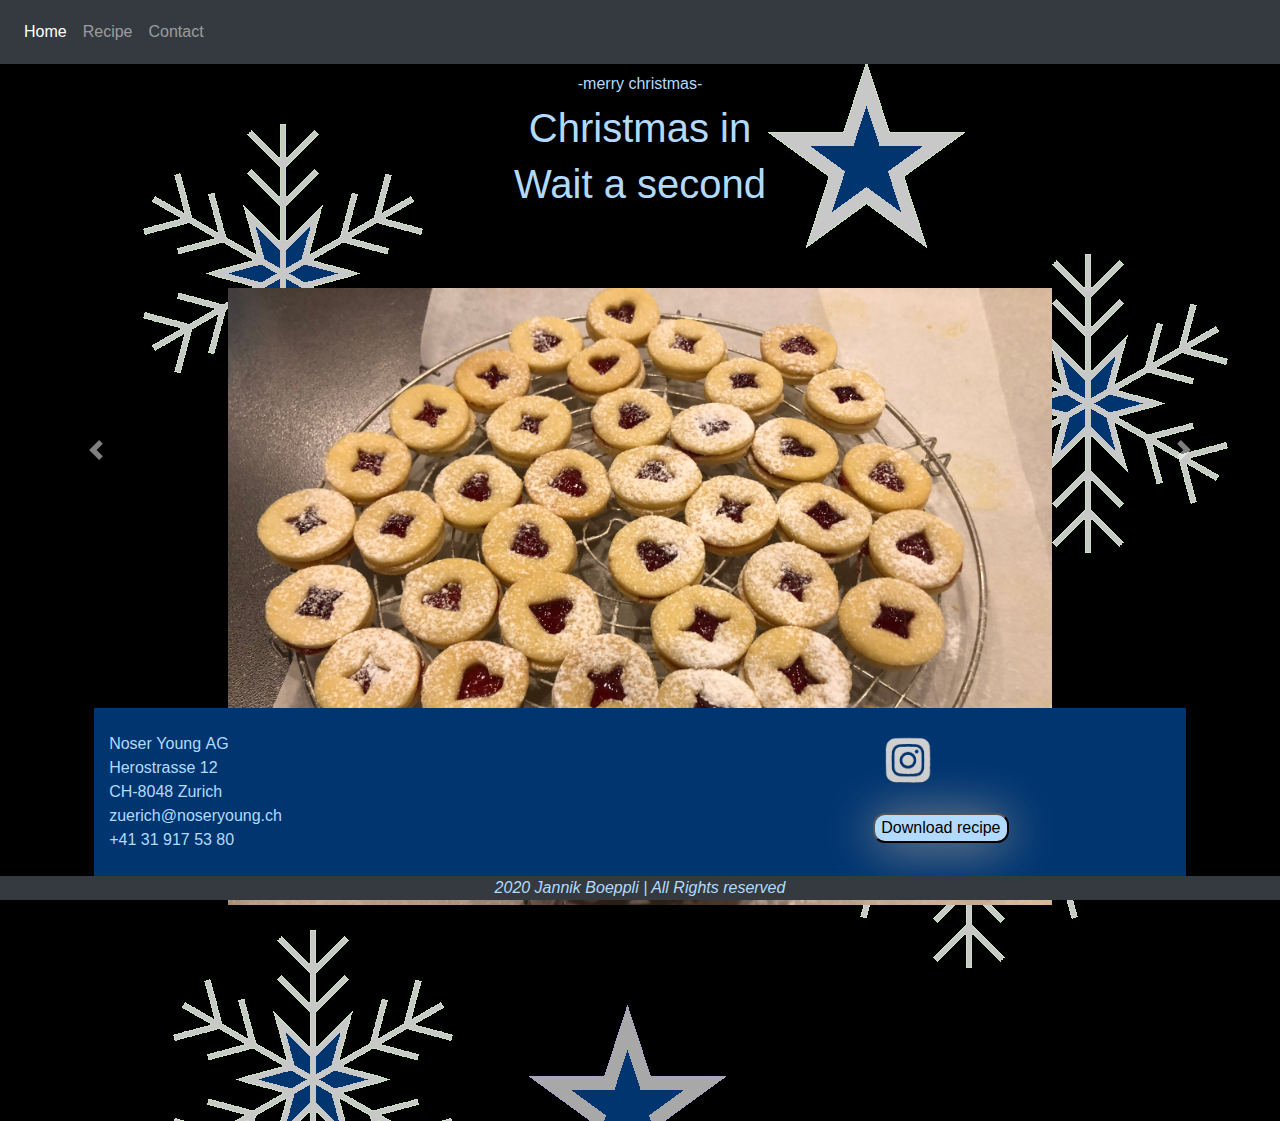
<file: index.html>
<!DOCTYPE html>
<html lang="en">

<head>
    <link rel="stylesheet" href="https://maxcdn.bootstrapcdn.com/bootstrap/4.5.2/css/bootstrap.min.css" />
    <script src="https://ajax.googleapis.com/ajax/libs/jquery/3.5.1/jquery.min.js"></script>
    <script src="https://cdnjs.cloudflare.com/ajax/libs/popper.js/1.16.0/umd/popper.min.js"></script>
    <script src="https://maxcdn.bootstrapcdn.com/bootstrap/4.5.2/js/bootstrap.min.js"></script>
    <link rel="stylesheet" href="https://use.fontawesome.com/releases/v5.7.0/css/all.css"
        integrity="sha384-lZN37f5QGtY3VHgisS14W3ExzMWZxybE1SJSEsQp9S+oqd12jhcu+A56Ebc1zFSJ" crossorigin="anonymous" />

    <meta charset="UTF-8">
    <meta name="viewport" content="width=device-width, initial-scale=1.0">
    <link rel="stylesheet" href="style/stylesheet.css">
    <link rel="preconnect" href="https://fonts.gstatic.com">
    <link
        href="https://fonts.googleapis.com/css2?family=Andika+New+Basic:wght@700&family=Quicksand:wght@500&display=swap"
        rel="stylesheet">

    <title>Recipe Home</title>
</head>

<body>
    <header>
        <!--navbar -->
        <nav class="navbar navbar-expand-lg navbar navbar-dark bg-dark fixed-top">
            <div class="navbarAbsolute">
                <!--Collaps-->
                <div class="collapse navbar-collapse " id="navbarNavDropdown">
                    <ul class="navbar-nav">

                        <li class="nav-item active">
                            <a class="nav-link" href="index.html">Home</a>
                        </li>

                        <li class="nav-item">
                            <a class="nav-link" href="recipe.html">Recipe</a>
                        </li>

                        <li class="nav-item">
                            <a class="nav-link" href="contact.html">Contact</a>
                        </li>
                    </ul>
                </div>

                <button class="navbar-toggler" type="button" data-toggle="collapse" data-target="#navbarNavDropdown"
                    aria-controls="navbarNavDropdown" aria-expanded="false" aria-label="Toggle navigation">
                    <span class="navbar-toggler-icon"></span>
                </button>
            </div>
            <div class="unselectable"><br><br></div>
        </nav>
    </header>

    <main>
        <div class="unselectable"><br><br><br></div>
        <div class="center">
            <label id="toggler" class="easterEgg "> -merry christmas- </label>
        </div>


        <div class="center">
            <h1>Christmas in</h1>
            <h1 id="demo">Wait a second</h1>
        </div>

        <div class="topMargin30"></div>

        <!-- carousel  -->
        <div id="carouselExampleIndicators" class="carousel slide" data-ride="carousel">
            <ol class="carousel-indicators">
                <li data-target="#carouselExampleIndicators" data-slide-to="0" class="active"></li>
                <li data-target="#carouselExampleIndicators" data-slide-to="1"></li>
                <li data-target="#carouselExampleIndicators" data-slide-to="2"></li>
            </ol>

            <div class="carousel-inner">
                <div class="carousel-item active">
                    <div class=" container-fluid">
                        <div class="row">
                            <div class="col-sm-2 col-lg-2"></div>
                            <div class="col-sm-8 col-lg-8">
                                <img class="d-block w-100" src="pictures/IMG_3184.jpg" alt="picture">
                            </div>
                        </div>
                        <div class="row">
                            <div class="col-sm-2 col-lg-3"></div>
                            <div class="col-sm-8 col-lg-6">
                                <div class="center tranBack">Christmas trees were first used by ancient Egyptians and
                                    Romans.</div>
                            </div>
                        </div>
                    </div>
                </div>


                <div class=" carousel-item">

                    <div class=" container-fluid">
                        <div class="row">
                            <div class="col-sm-2 col-lg-2"></div>
                            <div class="col-sm-8 col-lg-8">
                                <img class="d-block w-100 " src="pictures/IMG_3166.jpg" alt="picture">
                            </div>
                        </div>
                        <div class="row">
                            <div class="col-sm-2 col-lg-3"></div>
                            <div class="col-sm-8 col-lg-6">
                                <div class="center tranBack">Q: What has four legs, a hump, and is found at the North
                                    Pole?
                                    <br> A: A lost camel.
                                </div>
                            </div>
                        </div>
                    </div>
                </div>

                <div class="carousel-item">

                    <div class=" container-fluid">
                        <div class="row">
                            <div class="col-sm-2 col-lg-2"></div>
                            <div class="col-sm-8 col-lg-8">
                                <img class="d-block w-100" src="pictures/IMG_3159.jpg" alt="picture">
                            </div>
                        </div>
                        <div class="row">
                            <div class="col-sm-2 col-lg-3"></div>
                            <div class="col-sm-8 col-lg-6">
                                <div class="center tranBack">In Bosten between 1659 and 1681, celebrating christmas used
                                    to
                                    be illegal.</div>
                            </div>
                        </div>
                    </div>
                </div>
            </div>
        </div>

        <a class="carousel-control-prev" href="#carouselExampleIndicators" role="button" data-slide="prev">
            <span class="carousel-control-prev-icon" aria-hidden="true"></span>
            <span class="sr-only">Previous</span>
        </a>

        <a class="carousel-control-next" href="#carouselExampleIndicators" role="button" data-slide="next">
            <span class="carousel-control-next-icon" aria-hidden="true"></span>
            <span class="sr-only">Next</span>
        </a>

        <div class="unselectable"><br><br><br><br><br><br><br><br><br></div>



        <!-- SocialMedia -->
        <div class="container relative SocialMediaBackground">

            <div class="row topMargine30 fixed-bottom ">
                <div class="col-sm-1 col-lg-1"></div>

                <div class="col-sm-3 col-lg-2 SocialMediaFontColour SocialMediaBackground">
                    <div class="unselectable"><br></div>
                    <div>Noser&nbsp;Young&nbsp;AG</div>
                    <div>Herostrasse&nbsp;12</div>
                    <div>CH-8048&nbsp;Zurich</div>
                    <div>zuerich@noseryoung.ch</div>
                    <div>+41&nbsp;31&nbsp;917&nbsp;53&nbsp;80</div>
                    <div class="unselectable"><br><br></div>
                </div>
                <div class="col-sm-1 col-lg-5 SocialMediaBackground"></div>
                <div class="col-sm-6 col-lg-3 SocialMediaBackground">
                    <div class="unselectable"><br></div>
                    <a target="_blank" rel="noopener noreferrer" href="https://www.instagram.com/noseryoung/">
                        <img class="SocialMedia" src="pictures/instagram_icon-700x573.png"
                            alt="click_on_this_very_important_link">
                    </a>
                    <div class="unselectable"><br></div>
                    <a href="pdf/Rascals-recipe.pdf" download>
                        <button class="button">
                            Download recipe
                        </button>
                    </a>
                    <div class="unselectable"><br><br></div>
                </div>
            </div>
        </div>
    </main>
    </main>

    <footer class="page-footer font-small mdb-color fixed-bottom bg-dark">
        <div class="center unselectable">
            <i class="fa fa-copyright footercolor" aria-hidden="true">
                2020&nbsp;Jannik&nbsp;Boeppli |
                All&nbsp;Rights&nbsp;reserved
            </i>
        </div>
    </footer>

    <script src="script/script.js"></script>
</body>

</html>
</file>
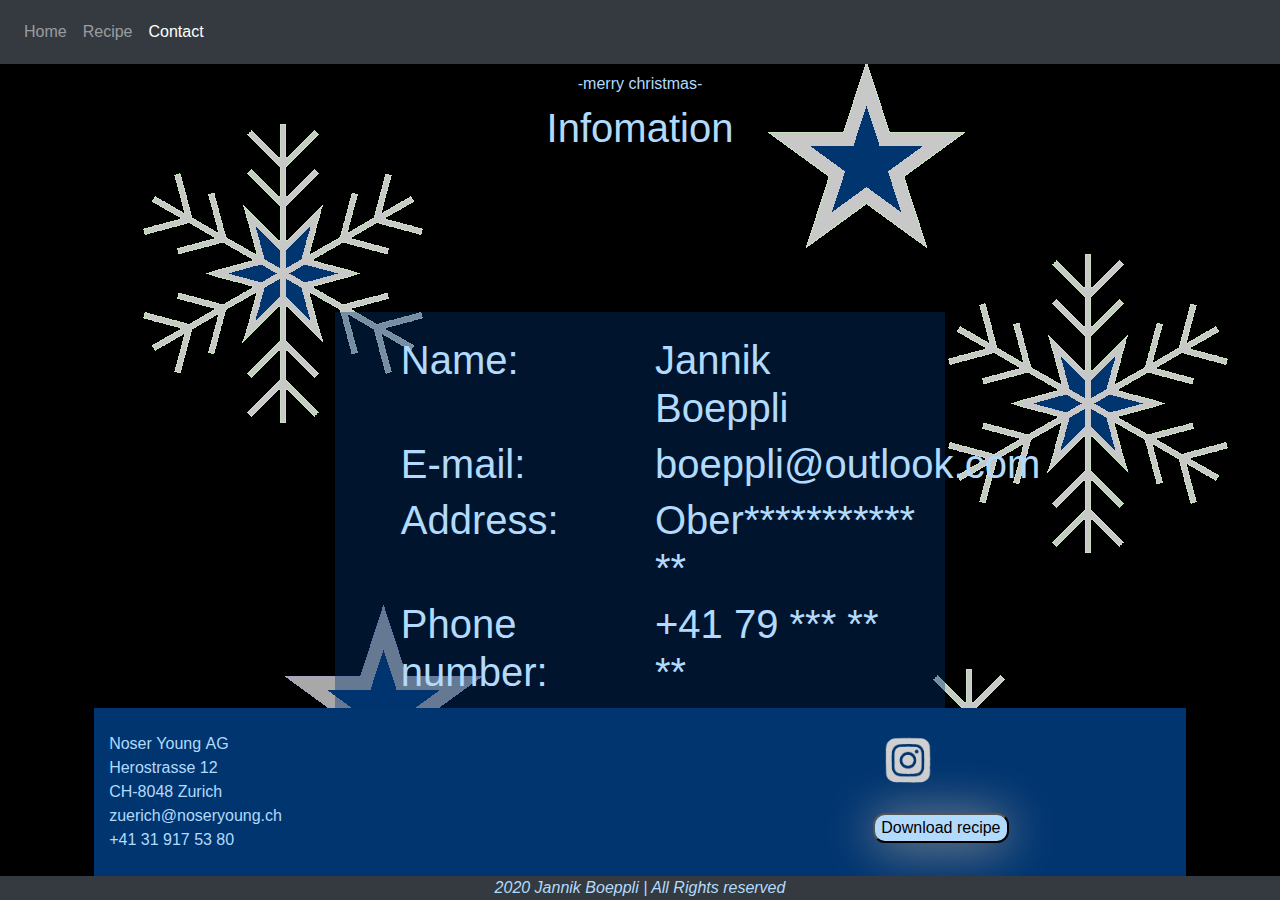
<file: contact.html>
<!DOCTYPE html>
<html lang="en">

<head>
    <link rel="stylesheet" href="https://maxcdn.bootstrapcdn.com/bootstrap/4.5.2/css/bootstrap.min.css" />
    <script src="https://ajax.googleapis.com/ajax/libs/jquery/3.5.1/jquery.min.js"></script>
    <script src="https://cdnjs.cloudflare.com/ajax/libs/popper.js/1.16.0/umd/popper.min.js"></script>
    <script src="https://maxcdn.bootstrapcdn.com/bootstrap/4.5.2/js/bootstrap.min.js"></script>
    <link rel="stylesheet" href="https://use.fontawesome.com/releases/v5.7.0/css/all.css"
        integrity="sha384-lZN37f5QGtY3VHgisS14W3ExzMWZxybE1SJSEsQp9S+oqd12jhcu+A56Ebc1zFSJ" crossorigin="anonymous" />

    <meta charset="UTF-8">
    <meta name="viewport" content="width=device-width, initial-scale=1.0">
    <link rel="stylesheet" href="style/stylesheet.css">
    <link rel="preconnect" href="https://fonts.gstatic.com">
    <link
        href="https://fonts.googleapis.com/css2?family=Andika+New+Basic:wght@700&family=Quicksand:wght@500&display=swap"
        rel="stylesheet">

    <title>Recipe Contact</title>
</head>

<body>
    <header>
        <!--navbar -->
        <nav class="navbar navbar-expand-lg navbar navbar-dark bg-dark fixed-top">

            <div class="navbarAbsolute">
                <!--Collaps-->
                <div class="collapse navbar-collapse " id="navbarNavDropdown">
                    <ul class="navbar-nav">

                        <li class="nav-item">
                            <a class="nav-link" href="index.html">Home</a>
                        </li>

                        <li class="nav-item">
                            <a class="nav-link" href="recipe.html">Recipe</a>
                        </li>

                        <li class="nav-item active">
                            <a class="nav-link" href="contact.html">Contact</a>
                        </li>
                    </ul>
                </div>

                <button class="navbar-toggler" type="button" data-toggle="collapse" data-target="#navbarNavDropdown"
                    aria-controls="navbarNavDropdown" aria-expanded="false" aria-label="Toggle navigation">
                    <span class="navbar-toggler-icon"></span>
                </button>
            </div>
            <div class="unselectable"><br><br></div>
        </nav>
    </header>


    <main>
        <div class="unselectable"><br><br><br></div>
        <div class="center">
            <label id="toggler" class="easterEgg "> -merry christmas- </label>
        </div>

        <h1 class="center">Infomation</h1>
        <div class="unselectable"><br><br><br></div>

        <div class="container-fluid topMargin30">
            <div class="row">
                <div class="col-sm-1 col-lg-3"></div>
                <div class="col-sm-10 col-lg-6">
                    <div class="container-fluid recipeTranBack">
                        <div class="row">
                            <div class="unselectable"><br></div>
                        </div>
                        <div class="row">
                            <div class="col-sm-1 col-lg-1"></div>
                            <div class="col-sm-5 col-lg-5">
                                <h1>Name:</h1> 
                            </div>
                            <div class="col-sm-5 col-lg-5">
                                <h1>Jannik Boeppli</h1>
                            </div>
                        </div>
                        <div class="row">
                            <div class="col-sm-1 col-lg-1"></div>
                            <div class="col-sm-5 col-lg-5">
                                <h1>E-mail:</h1> 
                            </div>
                            <div class="col-sm-5 col-lg-5">
                                <div class="unselectable"><h1>boeppli@outlook.com</h1></div>
                            </div>
                        </div>
                        <div class="row">
                            <div class="col-sm-1 col-lg-1"></div>
                            <div class="col-sm-5 col-lg-5">
                                <h1>Address:</h1> 
                            </div>
                            <div class="col-sm-5 col-lg-5">
                                <h1>Ober*********** **</h1>
                            </div>
                        </div>
                        <div class="row">
                            <div class="col-sm-1 col-lg-1"></div>
                            <div class="col-sm-5 col-lg-5">
                                <h1>Phone number:</h1> 
                            </div>
                            <div class="col-sm-5 col-lg-5">
                                <h1>+41 79 *** ** **</h1>
                            </div>
                        </div>
                        <div class="row">
                            <div class="unselectable"><br></div>
                        </div>
                    </div>
                </div>
            </div>
        </div>

        <div class="container relative SocialMediaBackground">

            <div class="row topMargine30 fixed-bottom ">
                <div class="col-sm-1 col-lg-1"></div>

                <div class="col-sm-3 col-lg-2 SocialMediaFontColour SocialMediaBackground">
                    <div class="unselectable"><br></div>
                    <div>Noser&nbsp;Young&nbsp;AG</div>
                    <div>Herostrasse&nbsp;12</div>
                    <div>CH-8048&nbsp;Zurich</div>
                    <div>zuerich@noseryoung.ch</div>
                    <div>+41&nbsp;31&nbsp;917&nbsp;53&nbsp;80</div>
                    <div class="unselectable"><br><br></div>
                </div>
                <div class="col-sm-1 col-lg-5 SocialMediaBackground"></div>
                <div class="col-sm-6 col-lg-3 SocialMediaBackground">
                    <div class="unselectable"><br></div>
                    <a target="_blank" rel="noopener noreferrer" href="https://www.instagram.com/noseryoung/">
                        <img class="SocialMedia" src="pictures/instagram_icon-700x573.png"
                            alt="click_on_this_very_important_link">
                    </a>
                    <div class="unselectable"><br></div>
                    <a href="pdf/Rascals-recipe.pdf" download>
                        <button class="button">
                            Download recipe
                        </button>
                    </a>
                    <div class="unselectable"><br><br></div>
                </div>
            </div>
        </div>
    </main>

    <footer class="page-footer font-small mdb-color fixed-bottom bg-dark">

        <div class="center unselectable">
            <i class="fa fa-copyright footercolor" aria-hidden="true">
                2020&nbsp;Jannik&nbsp;Boeppli |
                All&nbsp;Rights&nbsp;reserved
            </i>
        </div>
    </footer>
    <script src="script/script.js"></script>
</body>

</html>
</file>
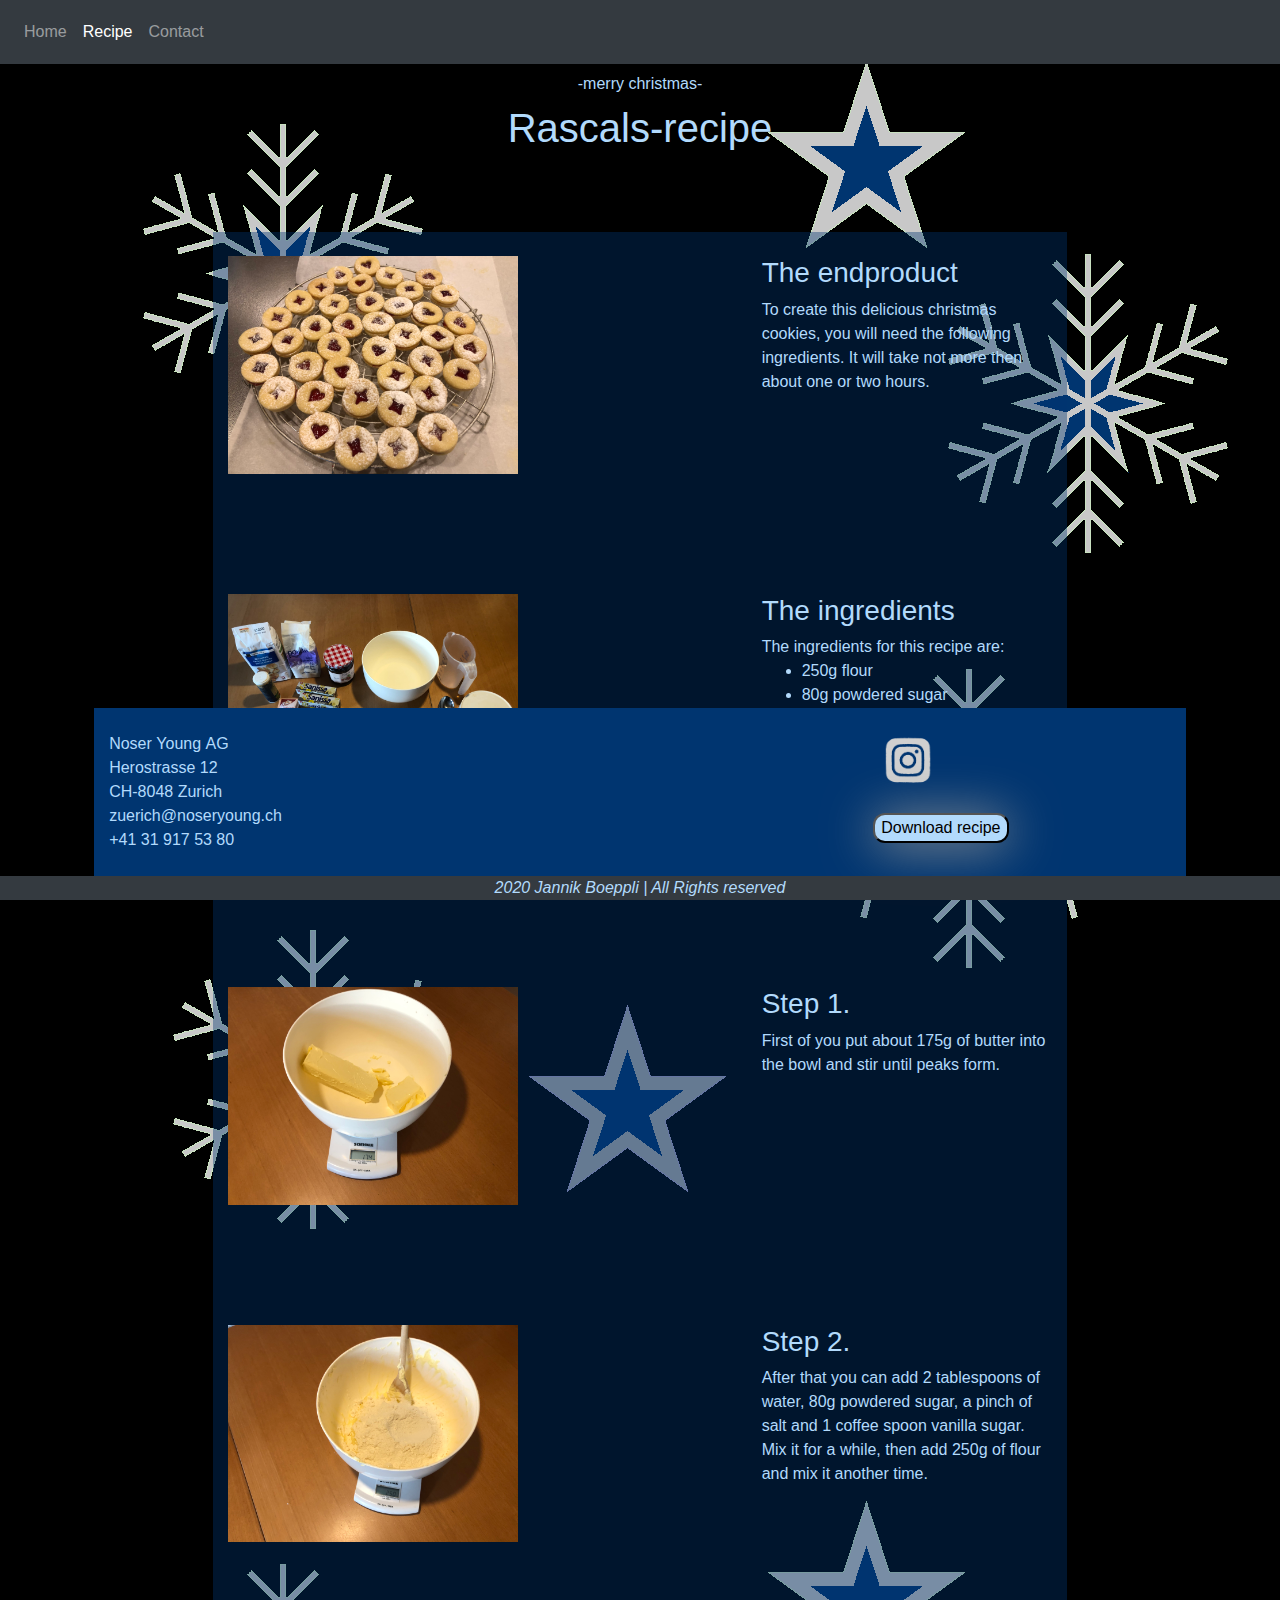
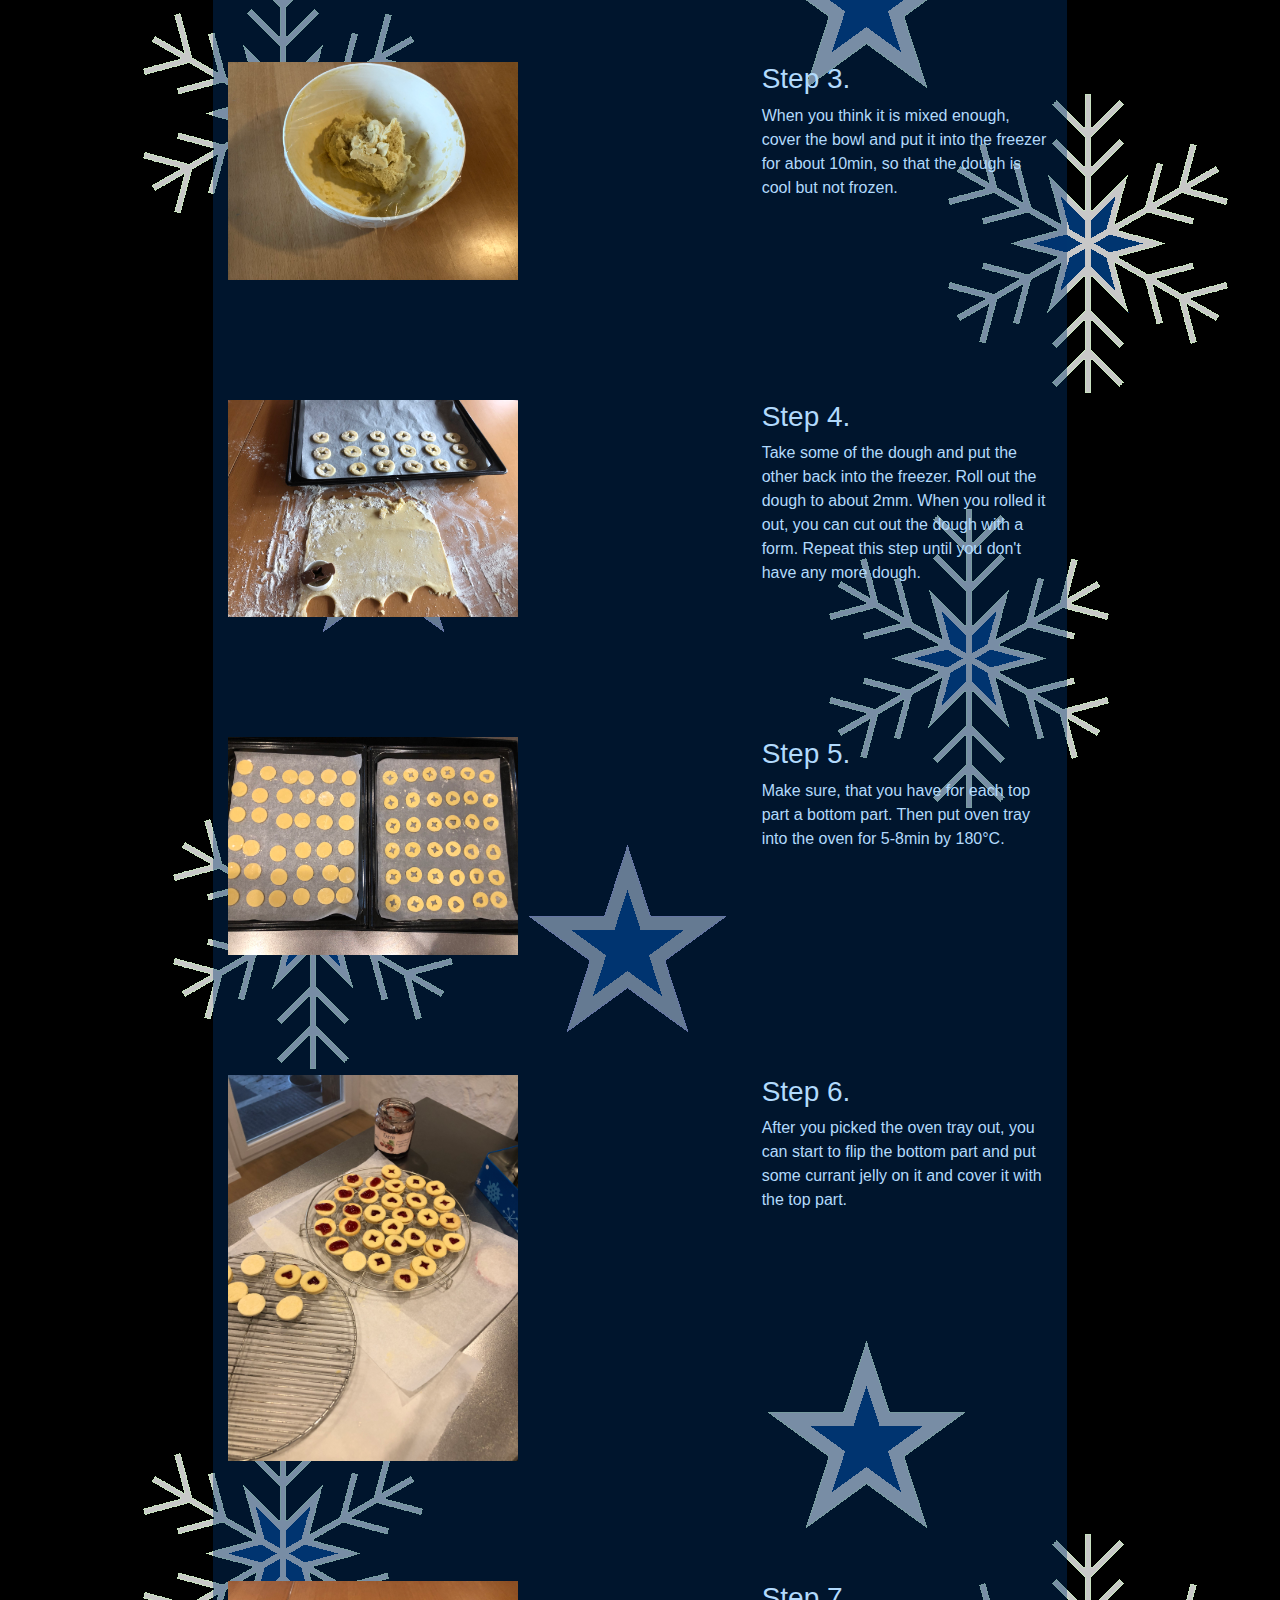
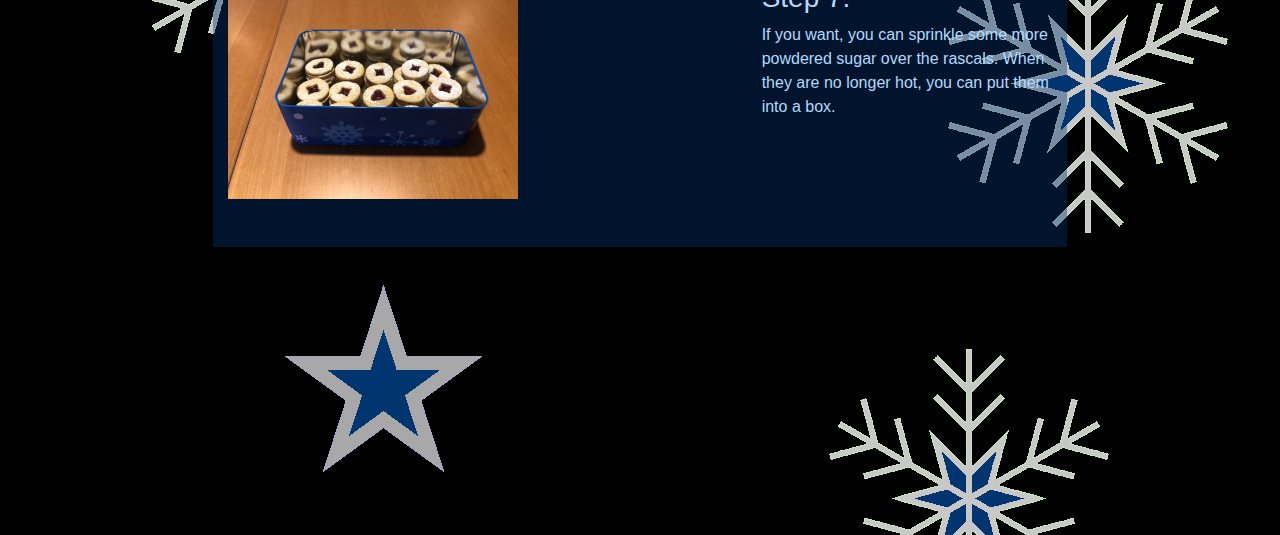
<file: recipe.html>
<!DOCTYPE html>
<html lang="en">

<head>
    <link rel="stylesheet" href="https://maxcdn.bootstrapcdn.com/bootstrap/4.5.2/css/bootstrap.min.css" />
    <script src="https://ajax.googleapis.com/ajax/libs/jquery/3.5.1/jquery.min.js"></script>
    <script src="https://cdnjs.cloudflare.com/ajax/libs/popper.js/1.16.0/umd/popper.min.js"></script>
    <script src="https://maxcdn.bootstrapcdn.com/bootstrap/4.5.2/js/bootstrap.min.js"></script>
    <link rel="stylesheet" href="https://use.fontawesome.com/releases/v5.7.0/css/all.css"
        integrity="sha384-lZN37f5QGtY3VHgisS14W3ExzMWZxybE1SJSEsQp9S+oqd12jhcu+A56Ebc1zFSJ" crossorigin="anonymous" />

    <meta charset="UTF-8">
    <meta name="viewport" content="width=device-width, initial-scale=1.0">
    <link rel="stylesheet" href="style/stylesheet.css">
    <link rel="preconnect" href="https://fonts.gstatic.com">
    <link
        href="https://fonts.googleapis.com/css2?family=Andika+New+Basic:wght@700&family=Quicksand:wght@500&display=swap"
        rel="stylesheet">

    <title>Recipe Rascals</title>
</head>

<body>
    <header>
        <!--navbar -->
        <nav class="navbar navbar-expand-lg navbar navbar-dark bg-dark fixed-top">

            <div class="navbarAbsolute">
                <!--Collaps-->
                <div class="collapse navbar-collapse " id="navbarNavDropdown">
                    <ul class="navbar-nav">

                        <li class="nav-item">
                            <a class="nav-link" href="index.html">Home</a>
                        </li>

                        <li class="nav-item active">
                            <a class="nav-link" href="recipe.html">Recipe</a>
                        </li>

                        <li class="nav-item">
                            <a class="nav-link" href="contact.html">Contact</a>
                        </li>
                    </ul>
                </div>

                <button class="navbar-toggler" type="button" data-toggle="collapse" data-target="#navbarNavDropdown"
                    aria-controls="navbarNavDropdown" aria-expanded="false" aria-label="Toggle navigation">
                    <span class="navbar-toggler-icon"></span>
                </button>
            </div>
            <div class="unselectable"><br><br></div>
        </nav>
    </header>

    <main>
        <div class="unselectable"><br><br><br></div>
        <div class="center">
            <label id="toggler" class="easterEgg "> -merry christmas- </label>
        </div>

        <div class="center">
            <h1>Rascals-recipe</h1>
        </div>

        <div class="container-fluid topMargin30">
            <!--Vorschau, wie das Endpordukt aussehen koennte-->
            <div class="row">
                <div class="col-lg-2 col-sm-1"></div>
                <div class="col-lg-3 col-sm-10 recipeTranBack">
                    <div class="unselectable"><br></div>
                    <img class="d-block w-100" src="pictures/IMG_3184.jpg" alt="picture">
                </div>
                <div class="col-lg-1 col-sm-1 recipeTranBackFill"></div>
                <div class="col-lg-1 col-sm-1 recipeTranBackFill"></div>
                <div class="col-lg-3 col-sm-10 recipeTranBack">
                    <div class="unselectable"><br></div>
                    <h3>The endproduct</h3>
                    <div>To create this delicious christmas cookies, you will need the following ingredients. It will
                        take
                        not more then about one or two hours. </div>
                    <div class="unselectable"><br></div>
                </div>
                <div class="col-lg-1 col-sm-1"></div>
            </div>

            <div class="row">
                <div class="col-lg-2 col-sm-1"></div>
                <div class="col-lg-8 col-sm-10 recipeTranBackFill unselectable"><br><br><br><br></div>
            </div>

            <!--Zutatenliste-->

            <div class="row">
                <div class="col-lg-2 col-sm-1 "></div>
                <div class="col-lg-3 col-sm-10 recipeTranBack">
                    <div class="unselectable"><br></div>
                    <img class="d-block w-100" src="pictures/IMG_3140.jpg" alt="picture">
                </div>
                <div class="col-lg-1 col-sm-1 recipeTranBackFill"></div>
                <div class="col-lg-1 col-sm-1 recipeTranBackFill"></div>
                <div class="col-lg-3 col-sm-10 recipeTranBack">
                    <div class="unselectable"><br></div>
                    <h3>The ingredients </h3>
                    <div> The ingredients for this recipe are:</div>
                    <ul>
                        <li>250g flour</li>
                        <li>80g powdered sugar</li>
                        <li>1 coffee spoon vanilla sugar</li>
                        <li>2 tablespoons water</li>
                        <li>a pinch of salt</li>
                        <li>175g butter</li>
                        <li>150g currant jelly</li>
                    </ul>
                    <div class="unselectable"><br></div>
                </div>
                <div class="col-lg-1 col-sm-1"></div>
            </div>

            <div class="row">
                <div class="col-lg-2 col-sm-1"></div>
                <div class="col-lg-8 col-sm-10 recipeTranBackFill unselectable"><br><br><br><br></div>
            </div>


            <div class="row">
                <div class="col-lg-2 col-sm-1"></div>
                <div class="col-lg-3 col-sm-10 recipeTranBack">
                    <div class="unselectable"><br></div>
                    <img class="d-block w-100" src="pictures/IMG_3153.jpg" alt="picture">
                </div>
                <div class="col-lg-1 col-sm-1 recipeTranBackFill"></div>
                <div class="col-lg-1 col-sm-1 recipeTranBackFill"></div>
                <div class="col-lg-3 col-sm-10 recipeTranBack">
                    <div class="unselectable"><br></div>
                    <h3>Step 1.</h3>
                    <div>First of you put about 175g of butter into the bowl and stir until peaks form.</div>
                    <div class="unselectable"><br></div>
                </div>
                <div class="col-lg-1 col-sm-1"></div>
            </div>

            <div class="row">
                <div class="col-lg-2 col-sm-1"></div>
                <div class="col-lg-8 col-sm-10 recipeTranBackFill unselectable"><br><br><br><br></div>
            </div>


            <div class="row">
                <div class="col-lg-2 col-sm-1"></div>
                <div class="col-lg-3 col-sm-10 recipeTranBack">
                    <div class="unselectable"><br></div>
                    <img class="d-block w-100" src="pictures/IMG_3159.jpg" alt="picture">
                </div>
                <div class="col-lg-1 col-sm-1 recipeTranBackFill"></div>
                <div class="col-lg-1 col-sm-1 recipeTranBackFill"></div>
                <div class="col-lg-3 col-sm-10 recipeTranBack">
                    <div class="unselectable"><br></div>
                    <h3>Step 2.</h3>
                    <div>After that you can add 2 tablespoons of water, 80g powdered sugar, a pinch of salt and 1 coffee
                        spoon vanilla sugar. Mix it for a while, then add 250g of flour and mix it another time.</div>
                    <div class="unselectable"><br></div>
                </div>
                <div class="col-lg-1 col-sm-1"></div>
            </div>

            <div class="row">
                <div class="col-lg-2 col-sm-1"></div>
                <div class="col-lg-8 col-sm-10 recipeTranBackFill unselectable"><br><br><br><br></div>
            </div>


            <div class="row">
                <div class="col-lg-2 col-sm-1"></div>
                <div class="col-lg-3 col-sm-10 recipeTranBack">
                    <div class="unselectable"><br></div>
                    <img class="d-block w-100" src="pictures/IMG_3162.jpg" alt="picture">
                </div>
                <div class="col-lg-1 col-sm-1 recipeTranBackFill"></div>
                <div class="col-lg-1 col-sm-1 recipeTranBackFill"></div>
                <div class="col-lg-3 col-sm-10 recipeTranBack">
                    <div class="unselectable"><br></div>
                    <h3>Step 3.</h3>
                    <div>When you think it is mixed enough, cover the bowl and put it into the freezer for about 10min,
                        so
                        that the dough is cool but not frozen.</div>
                    <div class="unselectable"><br></div>
                </div>
                <div class="col-lg-1 col-sm-1"></div>
            </div>

            <div class="row">
                <div class="col-lg-2 col-sm-1"></div>
                <div class="col-lg-8 col-sm-10 recipeTranBackFill unselectable"><br><br><br><br></div>
            </div>

            <div class="row">
                <div class="col-lg-2 col-sm-1"></div>
                <div class="col-lg-3 col-sm-10 recipeTranBack">
                    <div class="unselectable"><br></div>
                    <img class="d-block w-100" src="pictures/IMG_3166.jpg" alt="picture">
                </div>
                <div class="col-lg-1 col-sm-1 recipeTranBackFill"></div>
                <div class="col-lg-1 col-sm-1 recipeTranBackFill"></div>
                <div class="col-lg-3 col-sm-10 recipeTranBack">
                    <div class="unselectable"><br></div>
                    <h3>Step 4.</h3>
                    <div>Take some of the dough and put the other back into the freezer. Roll out the dough to about
                        2mm.
                        When you rolled it out, you can cut out the dough with a form. Repeat this step until you don't
                        have
                        any more dough.</div>
                    <div class="unselectable"><br></div>
                </div>
                <div class="col-lg-1 col-sm-1"></div>
            </div>

            <div class="row">
                <div class="col-lg-2 col-sm-1"></div>
                <div class="col-lg-8 col-sm-10 recipeTranBackFill unselectable"><br><br><br><br></div>
            </div>

            <div class="row">
                <div class="col-lg-2 col-sm-1"></div>
                <div class="col-lg-3 col-sm-10 recipeTranBack">
                    <div class="unselectable"><br></div>
                    <img class="d-block w-100" src="pictures/IMG_3170.jpg" alt="picture">
                </div>
                <div class="col-lg-1 col-sm-1 recipeTranBackFill"></div>
                <div class="col-lg-1 col-sm-1 recipeTranBackFill"></div>
                <div class="col-lg-3 col-sm-10 recipeTranBack">
                    <div class="unselectable"><br></div>
                    <h3>Step 5.</h3>
                    <div>Make sure, that you have for each top part a bottom part. Then put oven tray into the oven for
                        5-8min by 180&deg;C. </div>
                    <div class="unselectable"><br></div>
                </div>
                <div class="col-lg-1 col-sm-1"></div>
            </div>

            <div class="row">
                <div class="col-lg-2 col-sm-1"></div>
                <div class="col-lg-8 col-sm-10 recipeTranBackFill unselectable"><br><br><br><br></div>
            </div>

            <div class="row">
                <div class="col-lg-2 col-sm-1"></div>
                <div class="col-lg-3 col-sm-10 recipeTranBack">
                    <div class="unselectable"><br></div>
                    <img class="d-block w-100" src="pictures/IMG_3171.jpg" alt="picture">
                </div>
                <div class="col-lg-1 col-sm-1 recipeTranBackFill"></div>
                <div class="col-lg-1 col-sm-1 recipeTranBackFill"></div>
                <div class="col-lg-3 col-sm-10 recipeTranBack">
                    <div class="unselectable"><br></div>
                    <h3>Step 6.</h3>
                    <div>After you picked the oven tray out, you can start to flip the bottom part and put some currant
                        jelly on it and cover it with the top part.</div>
                    <div class="unselectable"><br></div>
                </div>
                <div class="col-lg-1 col-sm-1"></div>
            </div>

            <div class="row">
                <div class="col-lg-2 col-sm-1"></div>
                <div class="col-lg-8 col-sm-10 recipeTranBackFill unselectable"><br><br><br><br></div>
            </div>

            <div class="row">
                <div class="col-lg-2 col-sm-1"></div>
                <div class="col-lg-3 col-sm-10 recipeTranBack">
                    <div class="unselectable"><br></div>
                    <img class="d-block w-100" src="pictures/IMG_3189.jpg" alt="picture">
                </div>
                <div class="col-lg-1 col-sm-1 recipeTranBackFill"></div>
                <div class="col-lg-1 col-sm-1 recipeTranBackFill"></div>
                <div class="col-lg-3 col-sm-10 recipeTranBack">
                    <div class="unselectable"><br></div>
                    <h3>Step 7.</h3>
                    <div>If you want, you can sprinkle some more powdered sugar over the rascals. When they are no
                        longer
                        hot, you can put them into a box.</div>
                    <div class="unselectable"><br></div>
                </div>
                <div class="col-lg-1 col-sm-1"></div>
            </div>

            <div class="row">
                <div class="col-lg-2 col-sm-1"></div>
                <div class="col-lg-8 col-sm-10 recipeTranBackFill unselectable"><br><br></div>
            </div>
        </div>
        <div class="unselectable"><br><br><br><br><br><br><br><br><br><br><br><br></div>
        

        <div class="container relative SocialMediaBackground">

            <div class="row topMargine30 fixed-bottom ">
                <div class="col-sm-1 col-lg-1"></div>

                <div class="col-sm-3 col-lg-2 SocialMediaFontColour SocialMediaBackground">
                    <div class="unselectable"><br></div>
                    <div>Noser&nbsp;Young&nbsp;AG</div>
                    <div>Herostrasse&nbsp;12</div>
                    <div>CH-8048&nbsp;Zurich</div>
                    <div>zuerich@noseryoung.ch</div>
                    <div>+41&nbsp;31&nbsp;917&nbsp;53&nbsp;80</div>
                    <div class="unselectable"><br><br></div>
                </div>
                <div class="col-sm-1 col-lg-5 SocialMediaBackground"></div>
                <div class="col-sm-6 col-lg-3 SocialMediaBackground">
                    <div class="unselectable"><br></div>
                    <a target="_blank" rel="noopener noreferrer" href="https://www.instagram.com/noseryoung/">
                        <img class="SocialMedia" src="pictures/instagram_icon-700x573.png"
                            alt="click_on_this_very_important_link">
                    </a>
                    <div class="unselectable"><br></div>
                    <a href="pdf/Rascals-recipe.pdf" download>
                        <button class="button">
                            Download recipe
                        </button>
                    </a>
                    <div class="unselectable"><br><br></div>
                </div>
            </div>
        </div>
    </main>
    </main>


    <footer class="page-footer font-small mdb-color fixed-bottom bg-dark">

        <div class="center unselectable">
            <i class="fa fa-copyright footercolor" aria-hidden="true">
                2020&nbsp;Jannik&nbsp;Boeppli |
                All&nbsp;Rights&nbsp;reserved
            </i>
        </div>
    </footer>
    <script src="script/script.js"></script>
</body>

</html>
</file>
<file: style/stylesheet.css>
body {
    --back-image: url("../background/black.png");
    --socialMedia-back-color: #003570;
    --trans-back-comment: rgba(0, 53, 112, 0.8);
    --socialMedia-font-color: rgb(178, 218, 252);
    --font-color: rgb(178, 218, 252);
    --recipeTransBackgroung: rgba(0, 53, 112, 0.4);
    --socialMedia-button-hover: rgb(78, 118, 152);
    --socialMedia-button-active: rgb(28, 68, 102);
}

body#dark {
    --back-image: url("../background/green.png");
    --socialMedia-back-color: #5e1414;
    --socialMedia-font-color: #ff6161;
    --font-color: #000000;
    --recipeTransBackgroung: rgba(168, 18, 18, 0.4);
    --trans-back-comment: rgba(94, 20, 20, 0.8);
    --socialMedia-button-hover: rgb(155, 0, 0);
    --socialMedia-button-active: rgb(105, 0, 0);
}

body {
    background-image: var(--back-image);
    background-repeat: repeat;
    z-index: 0;
    color: var(--font-color);
    font-family: 'Andika New Basic', sans-serif;
}

.center{
    text-align: center;
}

.topMargin30{
    margin-top: 5em;
}

.SocialMediaBackground{
    background-color: var(--socialMedia-back-color);
    
}

.SocialMediaFontColour{
    color: var(--socialMedia-font-color);
}

.relative{
    position: relative;
}

.easterEgg{
    color: var(--back-color);
}

.tranBack{
    background-color: var( --trans-back-comment);
    padding: 20px 0px;
    z-index: 10;
    margin-top: -6vw;
}

.recipeTranBack{
    background-color: var(--recipeTransBackgroung);
}

.recipeTranBackFill{
    background-color: var(--recipeTransBackgroung);
}

@media(max-width: 991px){
    .recipeTranBackFill{
        background-color: rgba(0, 0, 0, 0);
    }
}

.SocialMedia{
    width: 70px;
    height: 57px;
}


.leftMargin10{
    margin-left: 10%;
}

.unselectable {
    -webkit-touch-callout: none;
    -webkit-user-select: none;
    -khtml-user-select: none;
    -moz-user-select: none;
    -ms-user-select: none;
    user-select: none;
}

.button{
    border-radius: 12px;
    background-color: var(--socialMedia-font-color);
    text-align: center;
    box-shadow: 0px 3px 50px 0px #999;
}

.button:hover {
    background-color: var(--socialMedia-button-hover)
}

.button:active {
    background-color: var(--socialMedia-button-active);
    box-shadow: 0 5px #666;
    transform: translateY(4px);
  }
</file>
